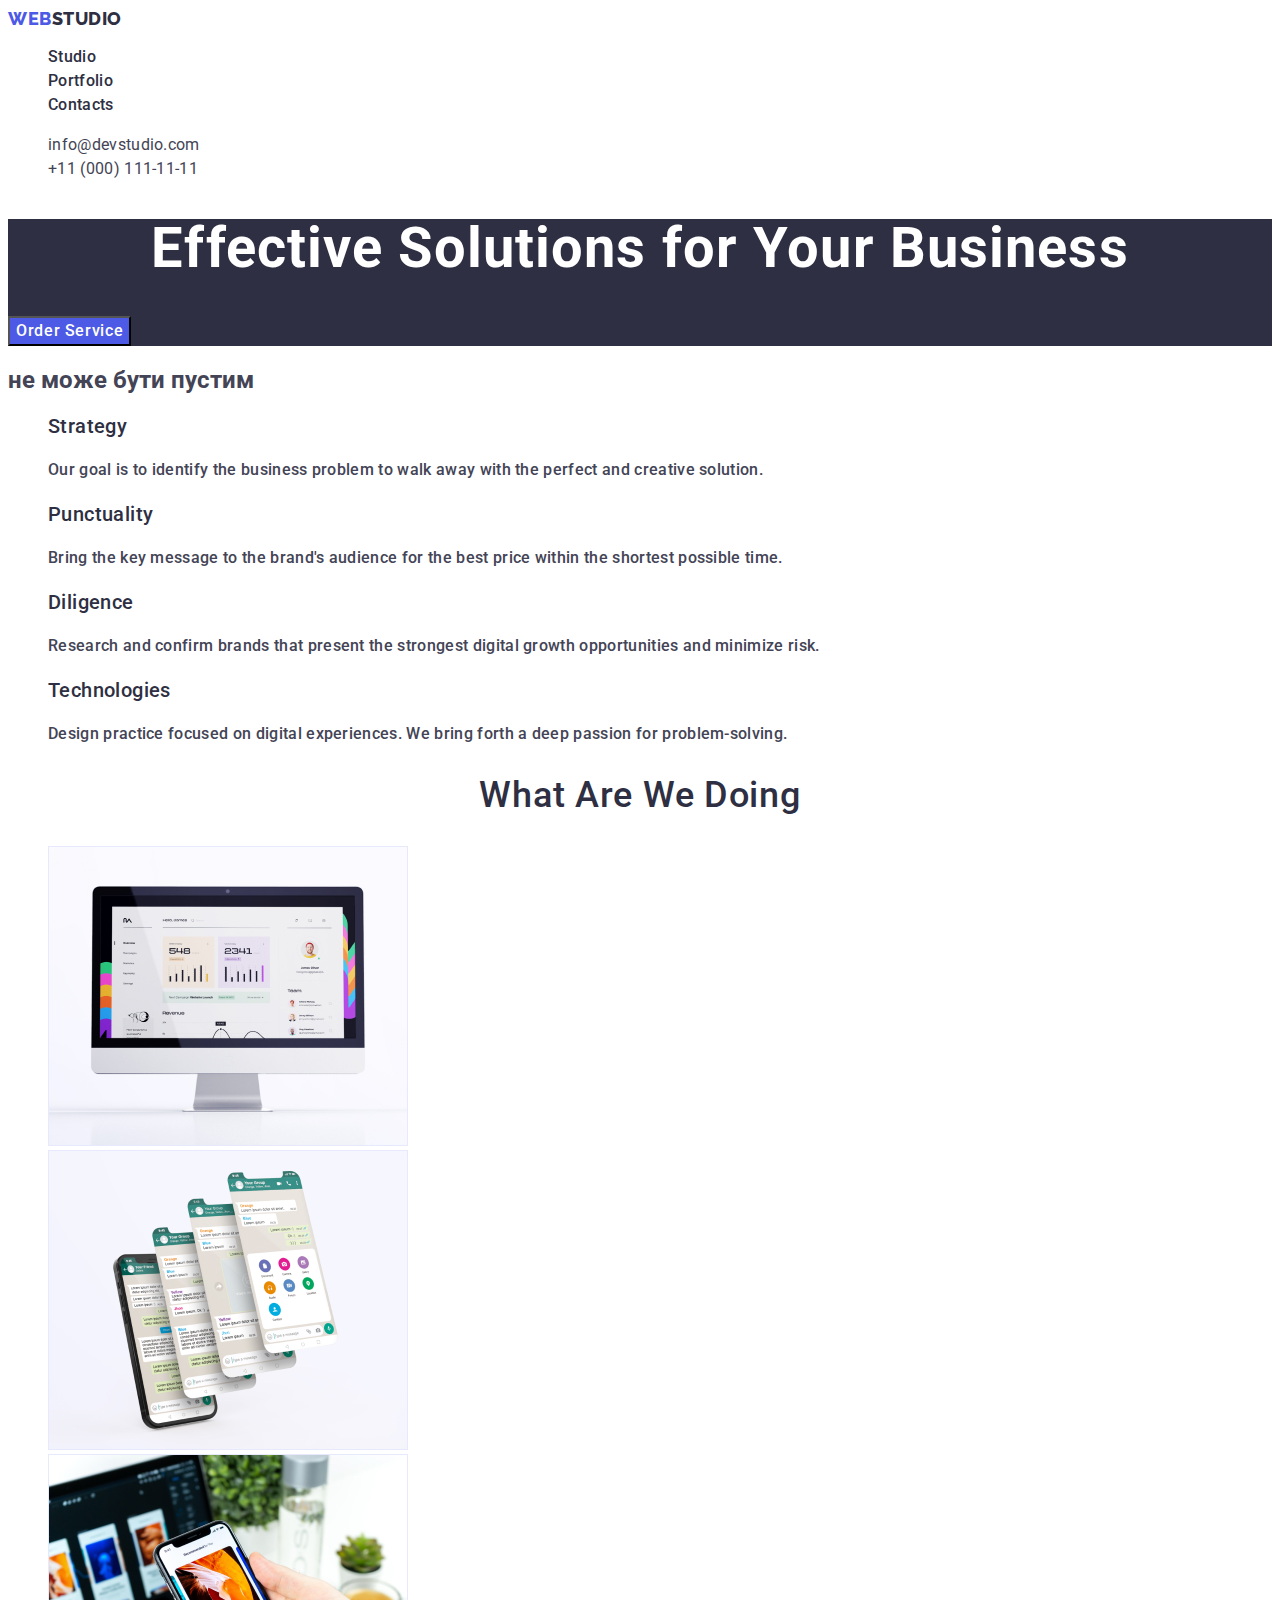
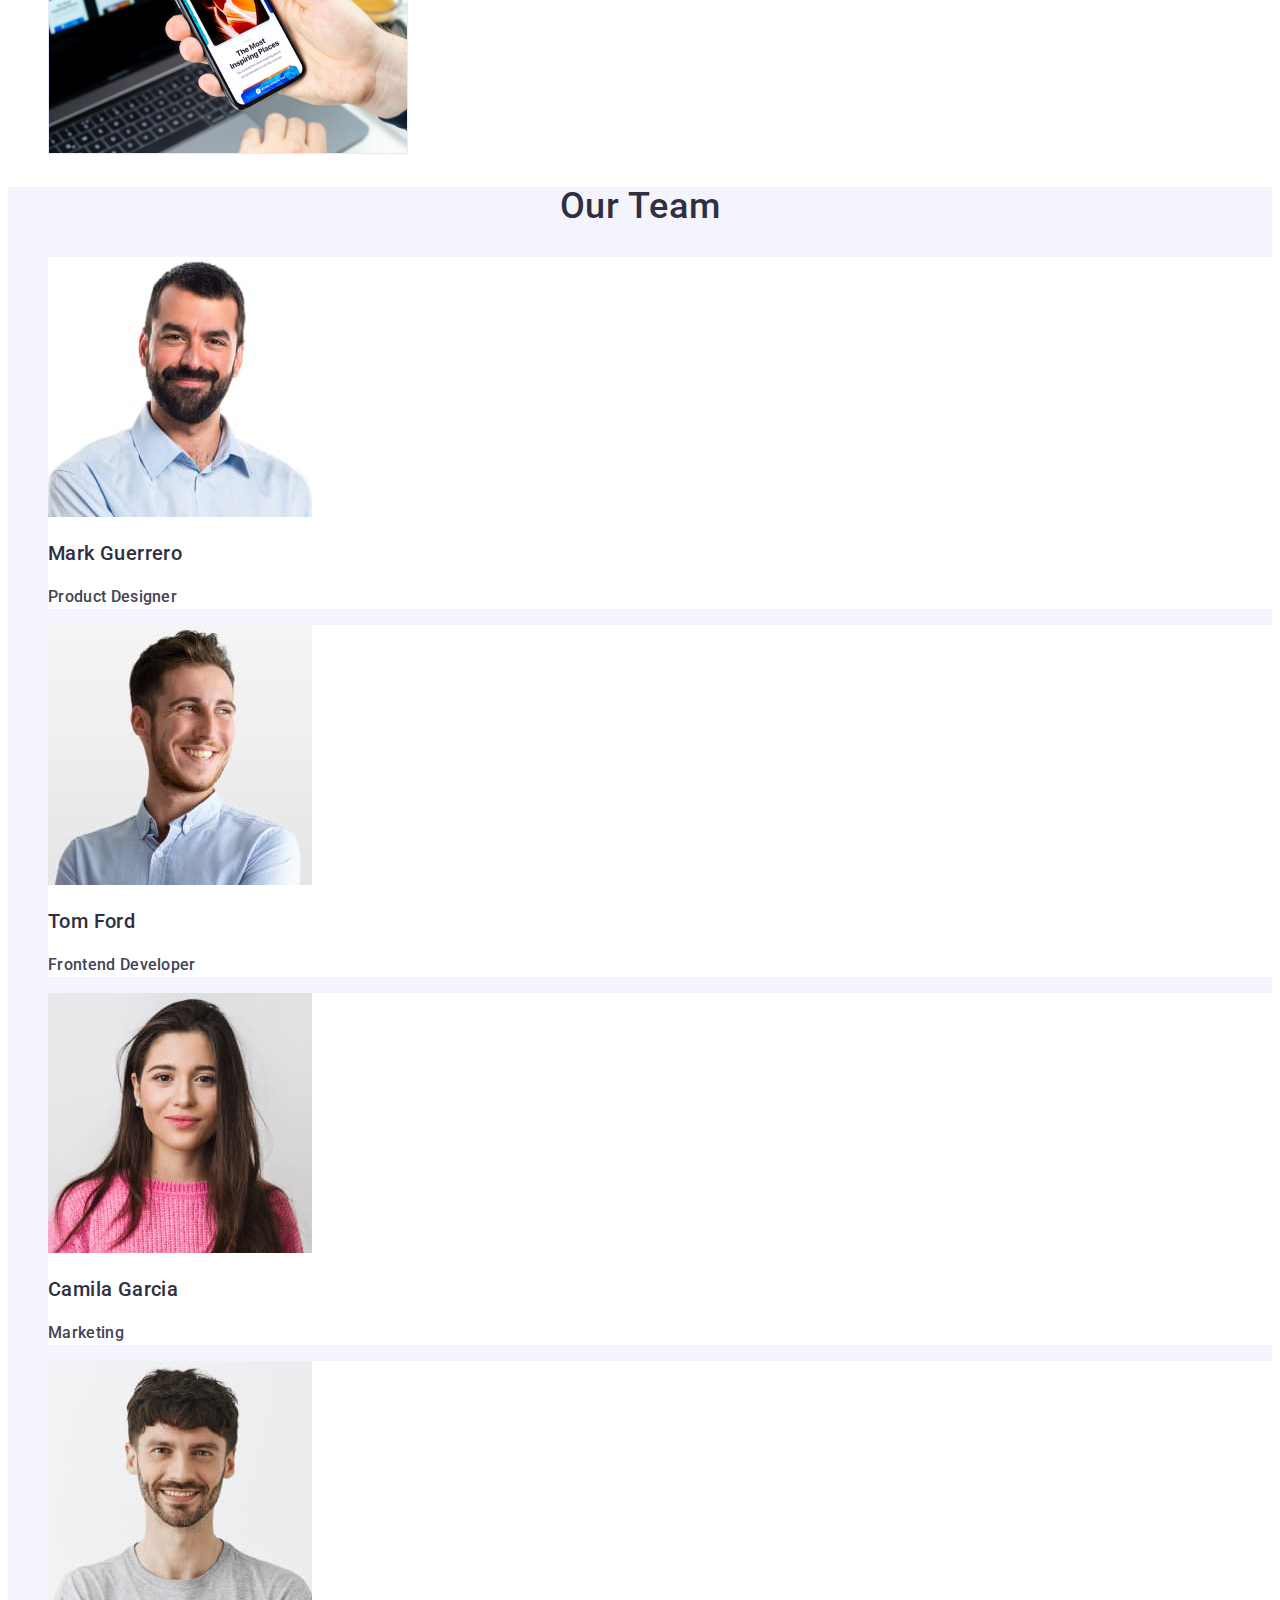
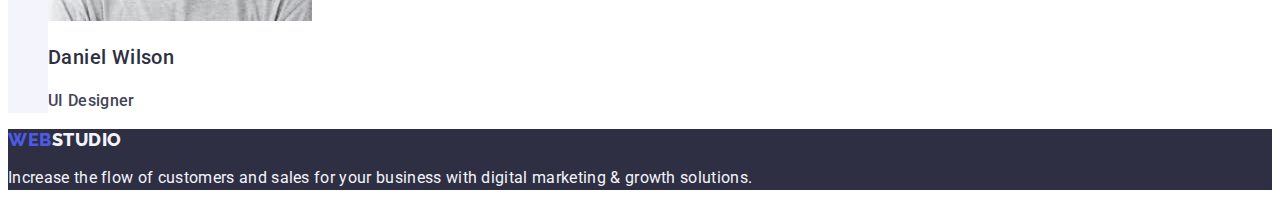
<file: index.html>
<!DOCTYPE html>
<html lang="en">

<head>
  <meta charset="UTF-8">
      <meta name="viewport" content="width=device-width, initial-scale=1.0">
<Title>WEBSTUDIO</title>
      <link rel="stylesheet" href="./css/styles.css">
      <link rel="preconnect" href="https://fonts.googleapis.com">
<link rel="preconnect" href="https://fonts.gstatic.com" crossorigin>
<link href="https://fonts.googleapis.com/css2?family=Raleway:wght@700&family=Roboto:wght@400;500;700;900&display=swap" rel="stylesheet">
</head>     


  <body>
    <header>
      
    
      <nav class="nav">
       <a class="link logo-link" href=./index.html>Web<span class="logo-activ">Studio</span></a> 
        <ul class="list">
          <li><a href="./index.html" class="link nav-link">Studio</a></li>
          <li><a href="./portfolio.html" class="link nav-link">Portfolio</a></li>
          <li><a href="" class="link nav-link">Contacts</a></li>
        </ul>
      </nav>
        

          <address class="adress">
            <ul class="list">
              <li>
              <a class="link contact-link" href=mailto:info@devstudio.com>info@devstudio.com</a><br>
            </li>
            <li><a class="link contact-link" href="tel:+110001111111">+11 (000) 111-11-11</a><br></li>
          </ul>
    
        </address>
        
      
     
    </header>

  

    <main>
      
      <!-- Section 1 -->
      <section class="section-one">
        <h1 class="section-one-title">Effective Solutions for Your Business</h1>
       <button class="button" type="button">Order Service</button>
      </section>
     
      

       <!-- Section 2 -->
       <section>
        <h2>не може бути пустим</h2>
      
      <ul class="list">
        <li>
          <h3 class="section-two-title">Strategy</h3>
          <p class="section-two-paragraf">
            Our goal is to identify the business problem to walk away with the
            perfect and creative solution.
          </p>
        </li>
        
        <li>
          <h3 class="section-two-title">Punctuality</h3>
          <p class="section-two-paragraf">
            Bring the key message to the brand's audience for the best price
            within the shortest possible time.
          </p>
        </li>
      
        <li>
          <h3 class="section-two-title">Diligence</h3>
          <p class="section-two-paragraf">
            Research and confirm brands that present the strongest digital
            growth opportunities and minimize risk.
          </p>
        </li>
      
        <li>
          <h3 class="section-two-title">Technologies</h3>
          <p class="section-two-paragraf">
            Design practice focused on digital experiences. We bring forth a
            deep passion for problem-solving.
          </p>
        </li>
      </ul>
    </section>
       

      <!-- Section 3 -->
      <section>
        <h2 class="section-three-title">What are we doing</h2>
        <ul class="list">
         <li><img src="./images/Monitor.jpg" alt="monitor" width="360"></li> 
      <li><img src="./images/Ekrani.jpg" alt="ekrani" width="360"></li>
     <li><img src="./images/Telefon.jpg" alt="telefon" width="360"></li> 
        </ul>
      </section>
      

      <!-- Section 4 -->
      <section class="section-four">
        <h2 class="section-three-title">Our Team</h2>
     
      <ul class="list">
        <!-- Team Card 1 -->
        <li class="card">
          <img src="./images/Portret1.jpg" alt="portret1" width="264">
          <h3 class="section-two-title">Mark Guerrero</h3>
          <p class="section-two-paragraf">Product Designer</p>
        </li>
        <!-- Team Card 2 -->
        <li class="card">
          <img src="./images/Portret2.jpg" alt="portret2" width="264">
          <h3 class="section-two-title">Tom Ford</h3>
          <p class="section-two-paragraf">Frontend Developer</p>
        </li>
        <!-- Team Card 3 -->
        <li class="card">
          <img src="./images/Portret3.jpg" alt="portret3" width="264">
          <h3 class="section-two-title">Camila Garcia</h3>
          <p class="section-two-paragraf">Marketing</p>
        </li>
        <!-- Team Card 4 -->
        <li class="card">
          <img src="./images/Portret4.jpg" alt="portret4" width="264">
          <h3 class="section-two-title">Daniel Wilson</h3>
          <p class="section-two-paragraf">UI Designer</p>
        </li>
      </ul>
      </section>
      
    </main>
    

    <footer class="footer">
      <a class="link logo-link" href=./index.html>Web<span class="logo-activ-white">Studio</span></a>
      
      
      <p class="footer-paragraf">
        Increase the flow of customers and sales for your business with digital
        marketing & growth solutions.
      </p>
    </footer>
 </body>
</html>
</file>
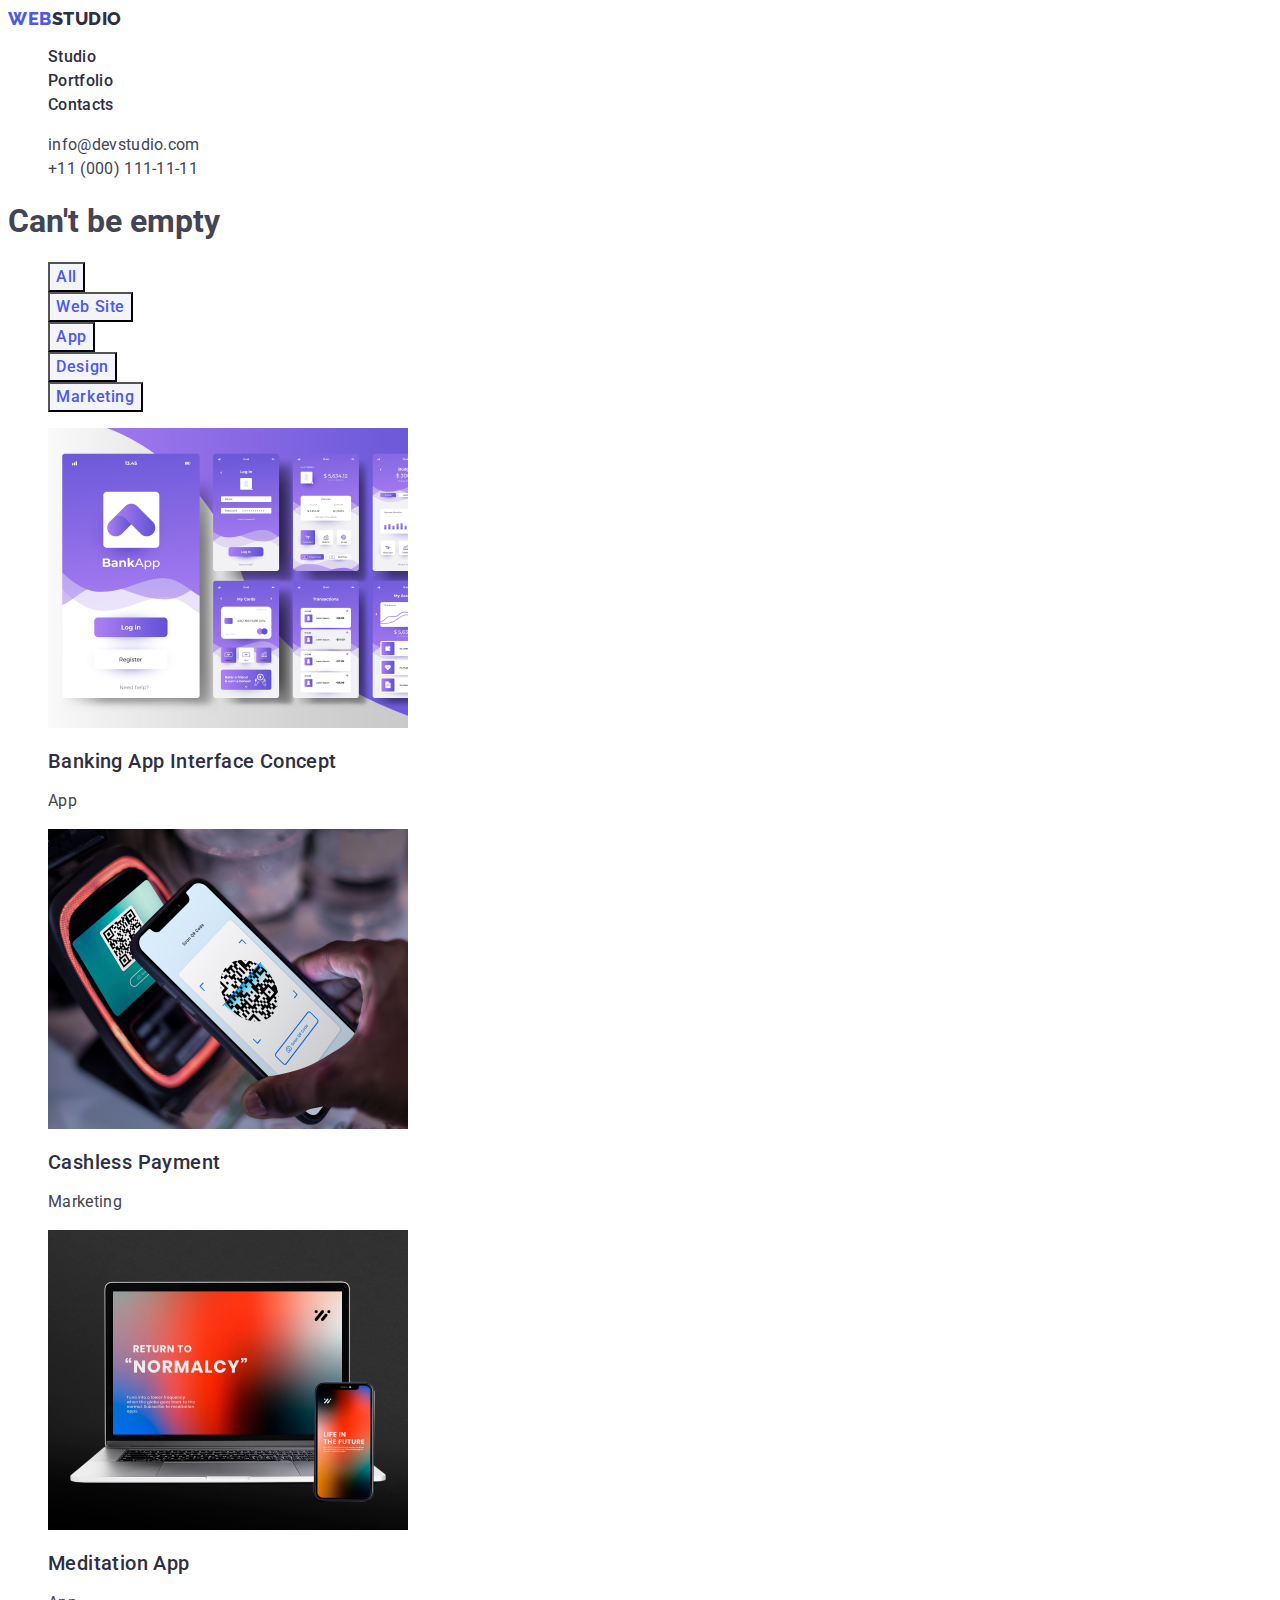
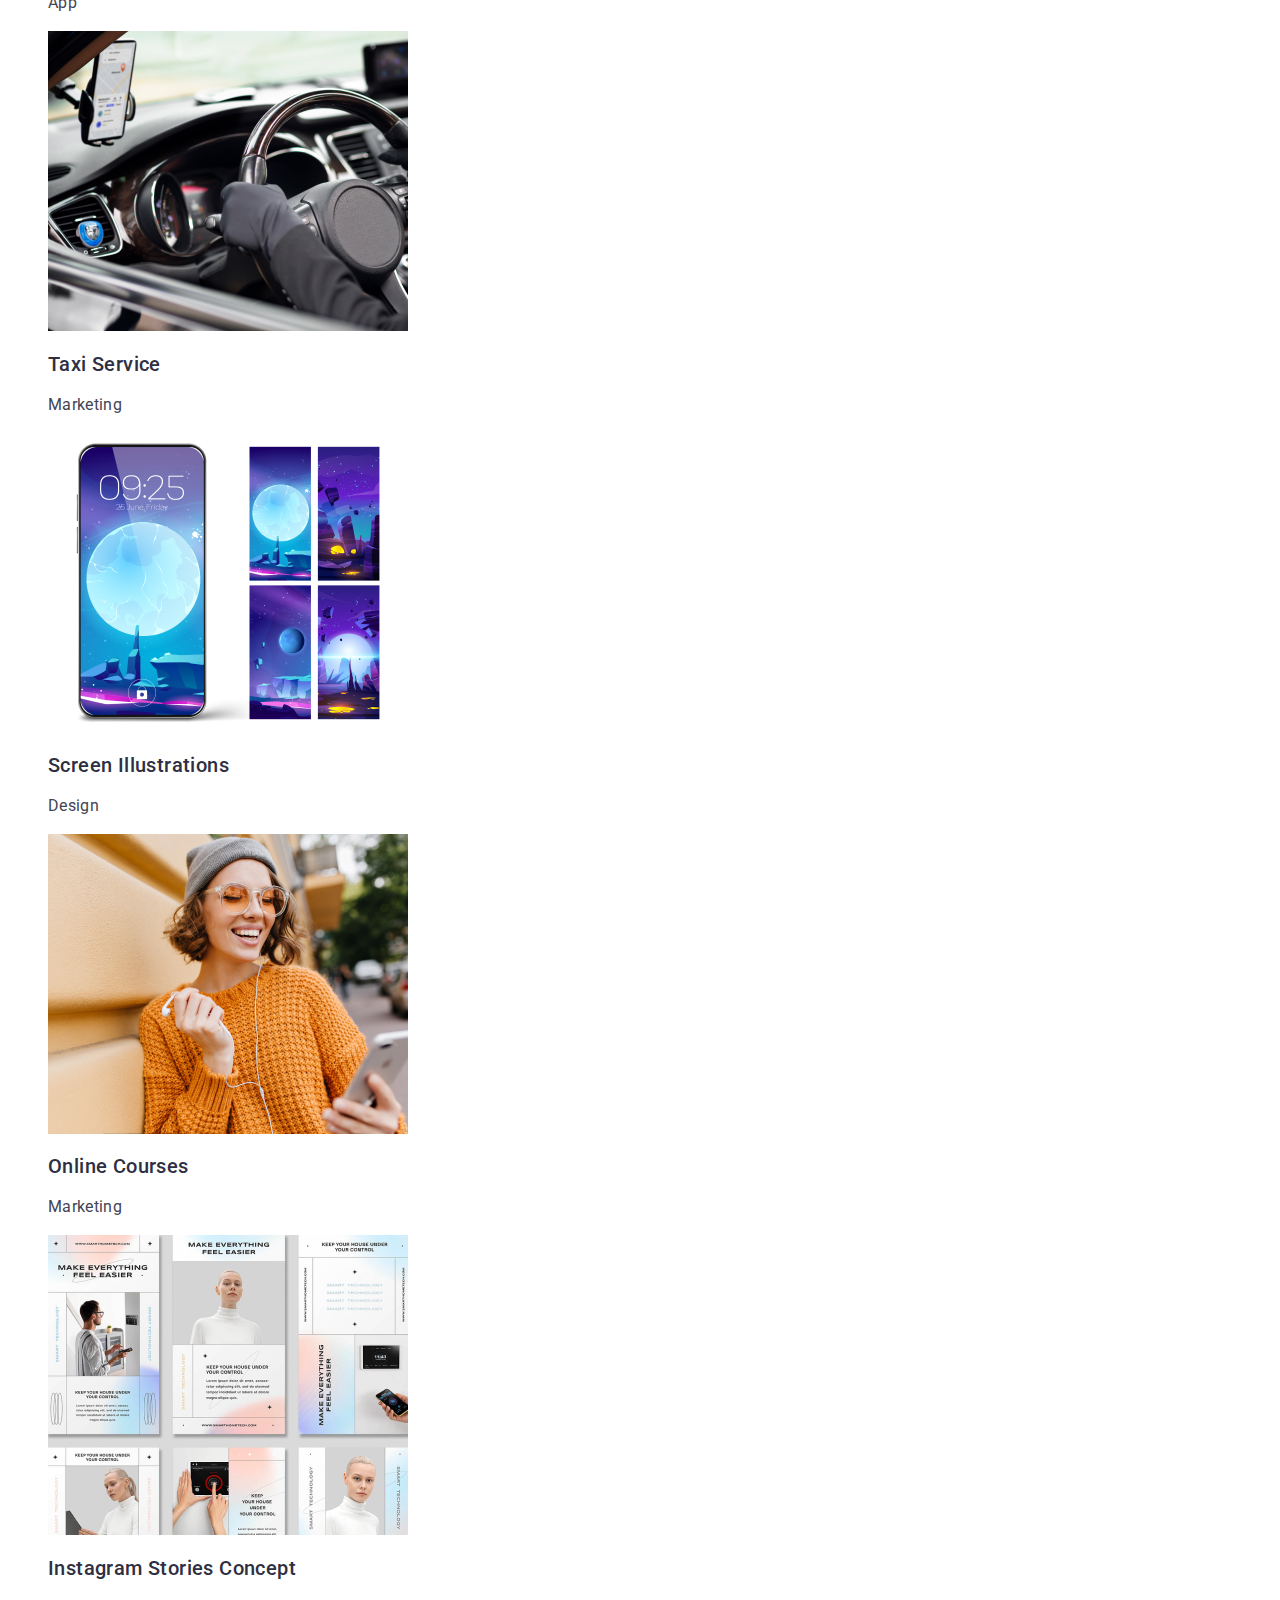
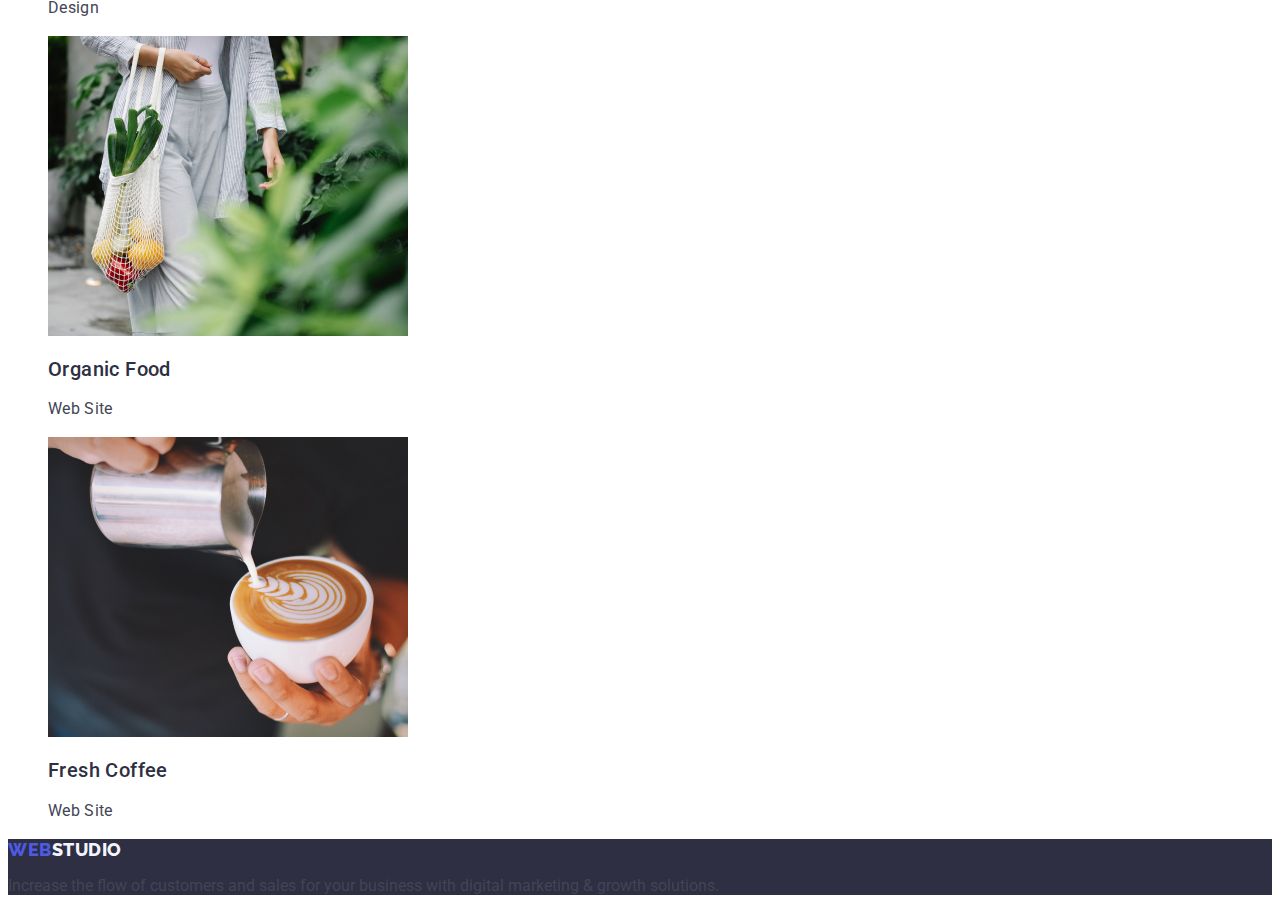
<file: portfolio.html>
<!DOCTYPE html>
<html lang="en">
  <meta charset="UTF-8" />
      <meta name="viewport" content="width=device-width, initial-scale=1.0" />
      <link rel="stylesheet" href="./css/styles.css"/>
      <title>Effective Solutions for Your Business</title>
      <link rel="preconnect" href="https://fonts.googleapis.com">
<link rel="preconnect" href="https://fonts.gstatic.com" crossorigin>
<link href="https://fonts.googleapis.com/css2?family=Raleway:wght@700&family=Roboto:wght@400;500;700;900&display=swap" rel="stylesheet">
  <body>
    
    <header>
    
      <nav class="nav-portfolio">
        <a class="link logo-link-portfolio" href=./index.html>Web<span class="logo-activ-portfolio">Studio</span></a> 
        <ul class="list">
          <li><a href="./index.html" class="link nav-link-portfolio">Studio</a></li>
          <li><a href="./portfolio.html" class="link nav-link-portfolio">Portfolio</a></li>
          <li><a href="" class="link nav-link-portfolio">Contacts</a></li>
        </ul>
      </nav>
        

          <address class="adress-portfolio">
            <ul class="list">
              <li>
              <a href=mailto:info@devstudio.com class="link kontakt-link-portfolio">info@devstudio.com</a><br />
            </li>
            <li><a href="tel:+110001111111" class="link kontakt-link-portfolio">+11 (000) 111-11-11</a><br /></li>
          </ul>
    
        </address>
        
      
     
    </header>

    <main>
      
        <!-- Filters -->
        <section>
          <h1>Can't be empty</h1>
          <ul class="list">
            <li><button type="button" class="button-portfolio">All</button></li> 
            <li><button type="button" class="button-portfolio">Web Site</button></li>
            <li><button type="button" class="button-portfolio">App</button></li>
            <li><button type="button" class="button-portfolio">Design</button></li>
            <li><button type="button" class="button-portfolio">Marketing</button></li>
          </ul>
        

        <!-- Row 1 -->
        
        <ul class="list">
         <li><a href="" class="link photo-link"><img src="./images/img-1.jpg" alt="interface-concept" width="360"> 
            <h2 class="title-portfolio">Banking App Interface Concept</h2>
          <p class="paragraf-portfolio">
           App
          </p>
          </a>
        </li> 

      <li><a href="" class="link photo-link"><img src="./images/img-2.jpg" alt="payment" width="360" />
     <h2 class="title-portfolio">Cashless Payment</h2>
          <p class="paragraf-portfolio">
          Marketing
          </p>
          </a>
        </li>

     <li><a href="" class="link photo-link"><img src="./images/img-3.jpg" alt="laptop" width="360" />
     <h2 class="title-portfolio">Meditation App</h2>
          <p class="paragraf-portfolio">
           App
          </p>
          </a>
        </li> 
     
      

       <!-- Row 2 -->
       
     
          <li><a href="" class="link photo-link"><img src="./images/img-4.jpg" alt="interface-concept" width="360"> 
            <h2 class="title-portfolio">Taxi Service</h2>
          <p class="paragraf-portfolio">
           Marketing
          </p>
          </a>
        </li>  

       <li><a href="" class="link photo-link"><img src="./images/img-5.jpg" alt="interface-concept" width="360"> 
            <h2 class="title-portfolio">Screen Illustrations</h2>
          <p class="paragraf-portfolio">
           Design
          </p>
          </a>
        </li> 

      <li><a href="" class="link photo-link"><img src="./images/img-6.jpg" alt="interface-concept" width="360"> 
            <h2 class="title-portfolio">Online Courses</h2>
          <p class="paragraf-portfolio">
           Marketing
          </p>
          </a>
        </li>  
     
      

       <!-- Row 3 -->
        
    
         <li><a href="" class="link photo-link"><img src="./images/img-7.jpg" alt="instagram" width="360" />
        <h2 class="title-portfolio">Instagram Stories Concept</h2>
          <p class="paragraf-portfolio">
           Design
          </p>
          </a>
        </li> 

      <li><a href="" class="link photo-link"><img src="./images/img-8.jpg" alt="organic-food" width="360" />
    <h2 class="title-portfolio">Organic Food</h2>
          <p class="paragraf-portfolio">
           Web Site
          </p>
          </a>
        </li>

     <li><a href="" class="link photo-link"><img src="./images/img-9.jpg" alt="coffee" width="360" />
        <h2 class="title-portfolio">Fresh Coffee</h2>
          <p class="paragraf-portfolio">
           Web Site
          </p>
          </a>
        </li> 
        </ul>
        
      </section>
    </main>



      <footer class="footer-portfolio">
      <a class="link logo-link-portfolio" href=./index.html>Web<span class="logo-activ-portfolio-white">Studio</span></a>
      
      <p>
        Increase the flow of customers and sales for your business with digital
        marketing & growth solutions.
      </p>
    </footer>
  </body>
</html>
</file>
<file: css/styles.css>
:root {
  --pressed-state: #404bbf;
  --dark-grey: #2e2f42;
  --succes: #31d0aa;
  --text: #434455;
  --sub-text: #8e8f99;
  --accent: #e7e9fc;
  --light: #f4f4fd;
  --white-background: #ffffff;
  --modal-background: #fcfcfc;
  --blue-logo: #4d5ae5;
}

body {
  font-family: "Roboto", sans-serif;
  color: #434455;
  background-color: var(--white-background);
  font-style: normal;
}

.section-two-title {
  font-weight: 500;
  font-size: 20px;
  line-height: 1.2;
  letter-spacing: 0.02em;
  color: var(--dark-grey);
}

.section-two-paragraf {
  font-weight: 500;
  font-size: 16px;
  line-height: 1.5;
  letter-spacing: 0.02em;
  color: #434455;
}

.section-three-title {
  font-weight: 500;
  font-size: 36px;
  line-height: 1.11;
  letter-spacing: 0.02em;
  color: var(--dark-grey);
  text-align: center;
  text-transform: capitalize;
}

.section-four {
  background-color: #f4f4fd;
}

.section-four-paragraf {
  font-weight: 500;
  font-size: 36px;
  line-height: 1.11;
  letter-spacing: 0.02em;
  color: #434455;
  text-align: center;
  text-transform: capitalize;
}
.card {
  background-color: #ffffff;
}

.logo-link {
  font-family: "Raleway", sans-serif;
  font-weight: 800;
  font-size: 18px;
  line-height: 1.17;
  letter-spacing: 0.03em;
  text-transform: uppercase;
  color: #4d5ae5;
}

.link {
  text-decoration: none;
}
.link:hover {
  color: #404bbf;
}

.link:focus {
  color: #404bbf;
}

.logo-activ {
  color: var(--dark-grey);
}

.nav-link {
  font-weight: 500;
  font-size: 16px;
  line-height: 1.5;
  letter-spacing: 0.02em;
  color: var(--dark-grey);
}

.adress {
  font-style: normal;
}

.list {
  list-style: none;
}

.contact-link {
  font-size: 16px;
  line-height: 1.5;
  letter-spacing: 0.02em;
  color: var(--text);
}

.section-one {
  background-color: var(--dark-grey);
}

.section-one-title {
  font-size: 56px;
  line-height: 1.07;
  text-align: center;
  letter-spacing: 0.02em;
  color: #ffffff;
}

.button {
  background-color: #4d5ae5;
  font-family: "Roboto", sans-serif;
  font-weight: 500;
  font-size: 16px;
  line-height: 1.5;
  letter-spacing: 0.04em;
  color: #ffffff;
  cursor: pointer;
}

.button:hover {
  background-color: #404bbf;
}

.button:focus {
  background-color: #404bbf;
}

.footer {
  background-color: var(--dark-grey);
}

.logo-activ-white {
  color: #f4f4fd;
}

.footer-paragraf {
  line-height: 1.5;
  color: var(--light);
  letter-spacing: 0.02em;
}

.logo-link-portfolio {
  font-family: "Raleway", sans-serif;
  font-weight: 800;
  font-size: 18px;
  line-height: 1.17;
  letter-spacing: 0.03em;
  text-transform: uppercase;
  color: var(--blue-logo);
}

.logo-activ-portfolio {
  color: var(--dark-grey);
}

.nav-link-portfolio {
  font-weight: 500;
  font-size: 16px;
  line-height: 1.5;
  letter-spacing: 0.02em;
  color: var(--dark-grey);
}

.nav-link-portfolio:hover {
  color: #404bbf;
}

.nav-link-portfolio:focus {
  color: #404bbf;
}

.adress-portfolio {
  font-style: normal;
}

.kontakt-link-portfolio {
  font-size: 16px;
  line-height: 1.5;
  letter-spacing: 0.02em;
  color: var(--text);
}

..lontakt-link-portfolio:hover {
  color: #404bbf;
}

.footer-portfolio {
  background-color: var(--dark-grey);
}

.logo-activ-portfolio-white {
  color: #f4f4fd;
}

.button-portfolio {
  font-family: "Roboto", sans-serif;
  font-weight: 500;
  font-size: 16px;
  line-height: 1.5;
  letter-spacing: 0.04em;
  color: var(--blue-logo);
  background-color: var(--light);
  cursor: pointer;
}

.button-portfolio:hover {
  color: #ffffff;
  background-color: #404bbf;
}

.button-portfolio:focus {
  color: #ffffff;
  background-color: #404bbf;
}

.title-portfolio {
  font-weight: 500;
  font-size: 20px;
  line-height: 1.2;
  letter-spacing: 0.02em;
  color: var(--dark-grey);
}

.paragraf-portfolio {
  font-size: 16px;
  line-height: 1.5;
  letter-spacing: 0.02em;
  color: var(--text);
}
</file>
